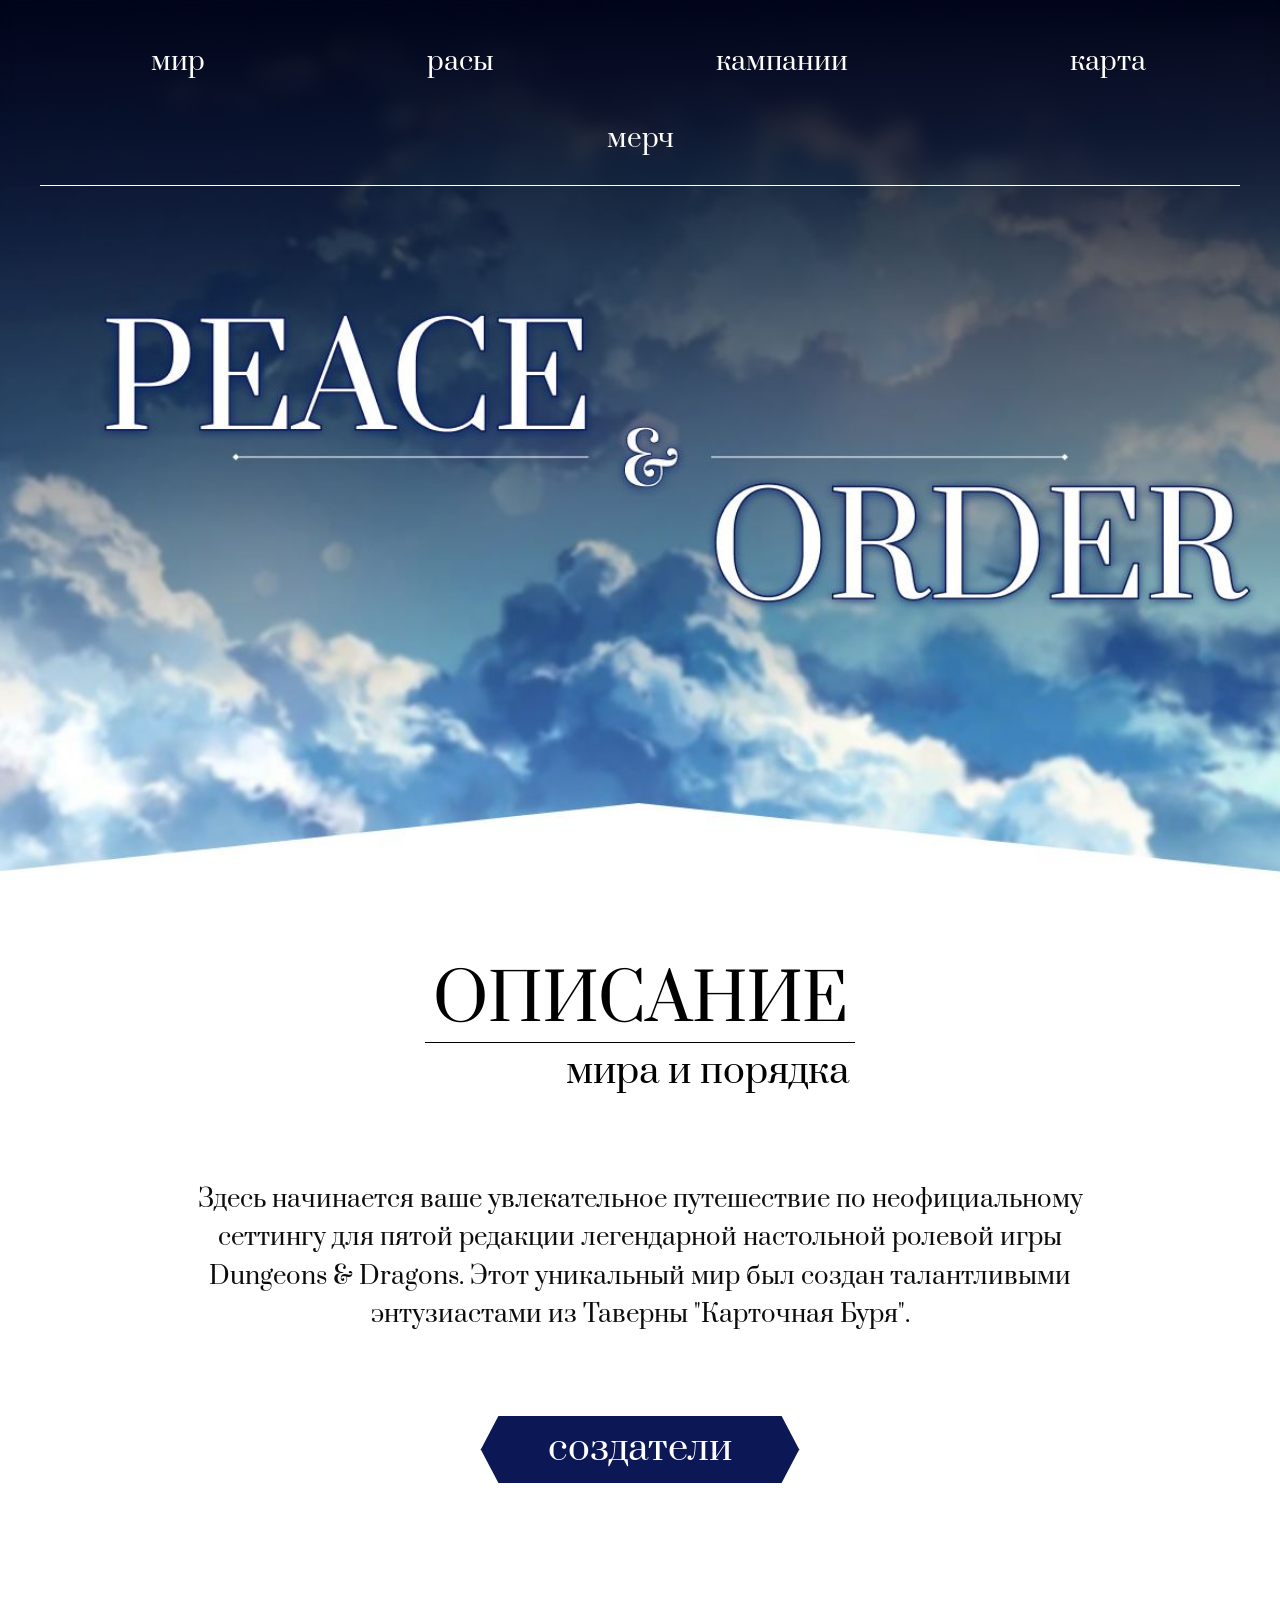
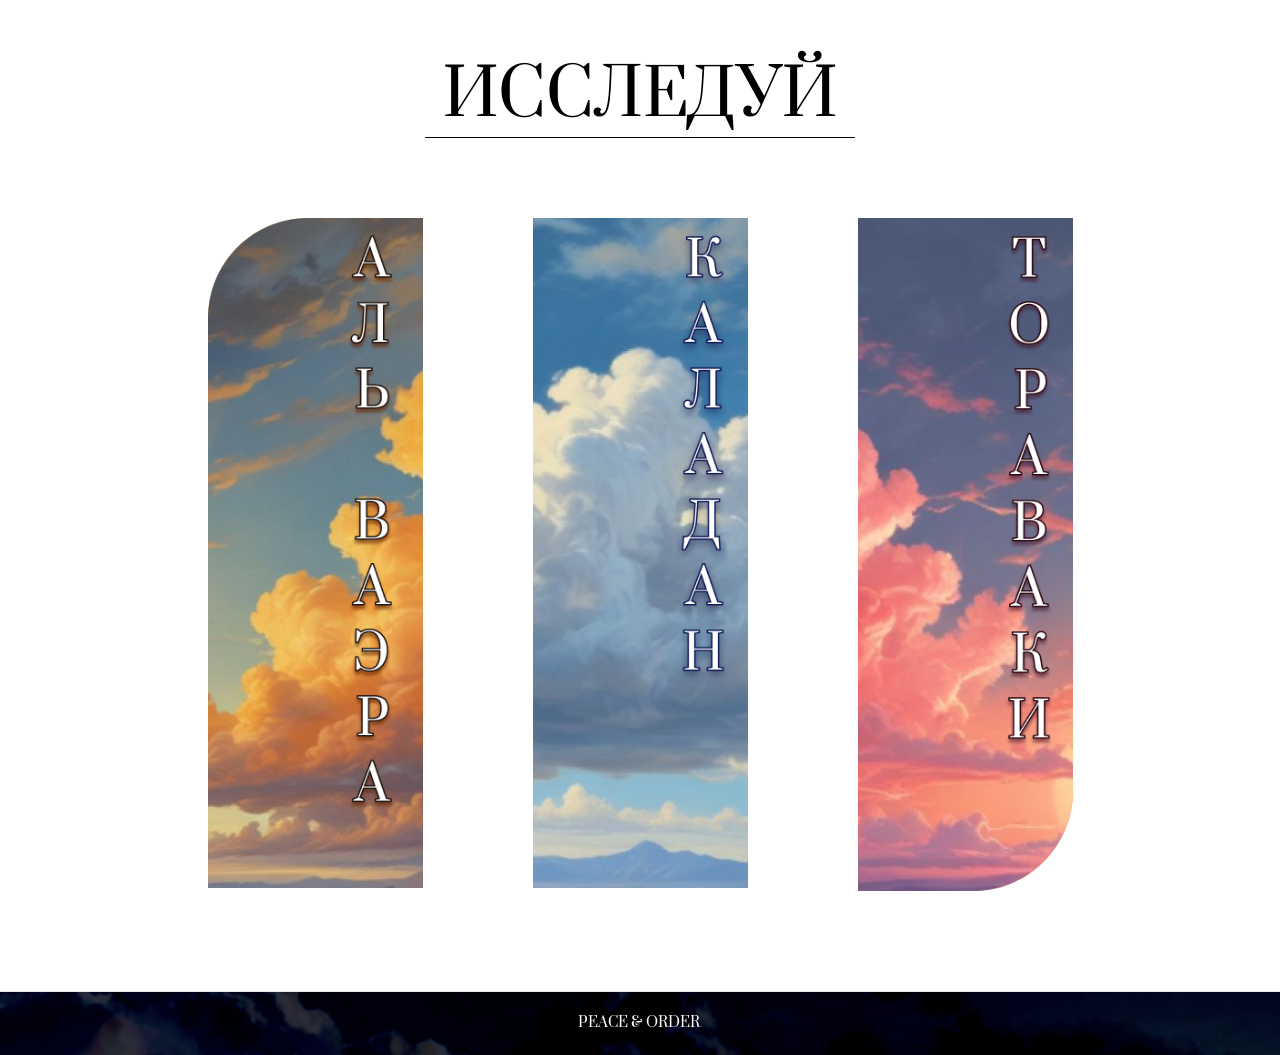
<file: index.html>
<!DOCTYPE html>
<html lang="ru">
<head>
    <meta charset="UTF-8">
    <link rel="preconnect" href="https://fonts.googleapis.com">
    <link rel="preconnect" href="https://fonts.gstatic.com" crossorigin>
    <link href="https://fonts.googleapis.com/css2?family=Prata&display=swap" rel="stylesheet">
    <link rel="stylesheet" href="./static/style.css">

    <script defer src="./js/main.js"></script>

    <title>Главная</title>
</head>
<body>

    <header class="header" id="header">
       <div class="header__container">
            <nav class="nav" id="nav">
                
            <div class="dropdown">
              <div class="box-wrap">
              <button class="dropbtn"> мир </button>
              <div class="box">
                <div class="dropdown-content">
                  <a href="#">Аль'Ваэра</a>
                  <a href="#">Каладан</a>
                  <a href="#">Тораваки</a>
                </div>
              </div>
              </div>
            </div>
                <a class="nav__link" href="./races.html">расы</a>
                <div class="dropdown">
                  <div class="box-wrap">
              <button class="dropbtn"> кампании </button>
              <div class="box">
              <div class="dropdown-content">
                <a href="#">Братья по оружию</a>
                <a href="#">Забытые пески</a>
                <a href="#">Путешествие по нитям</a>
              </div>
            </div>
            </div>
            </div>
                <a class="nav__link" href="#">карта</a>
                <a class="nav__link" href="#">мерч</a>
            </nav>
          </div>
          <div class="create-line-header"></div>
    </header>

    <div class="intro" id="intro">
        
        <div class="container">
                
            </div>
        </div>
  
    </div><!-- /.intro -->

    <section class="section" id="about">
        <div class="container">
      
          <div class="section__header">
            <h3 class="section__subtitle">ОПИСАНИЕ</h3>
            <div class="create-line-section"></div>
            <h2 class="section__title">мира и порядка</h2>
            <div class="section__text">
              <p>Здесь начинается ваше увлекательное путешествие
                по неофициальному сеттингу для пятой редакции
              легендарной настольной ролевой игры 
              Dungeons & Dragons. Этот уникальный мир был создан 
              талантливыми энтузиастами из Таверны "Карточная Буря".
            </div>

          <a href="https://taplink.cc/taverncardtempest" class="button ribbon-outset border">создатели</a>

          </div>
        </div>
      </section>

      <section class="section" id="worlds">
        <div class="container">
      
          <div class="section__header">
            <h3 class="section__subtitle">ИССЛЕДУЙ</h3>
            <div class="create-line-section"></div>
            

            <div class="card">
              <div class="card__item">
                <div class="card__inner__vaero">
                <div class="card__img__vaero">
                  <img src="./static/images/ALVAERA.png" alt="">
                </div>
              </div>
              </div>
              <!-- /.card__item -->
        
              <div class="card__item">
                <div class="card__inner">
                  <div class="card__img">
                    <img src="./static/images/KALADAN.png" alt="">
                  </div>
                </div>
                </div><!-- /.card__item -->
        
              <div class="card__item">
                <div class="card__inner__toravaki">
                  <div class="card__img__toravaki">
                    <img src="./static/images/TORAVAKI.png" alt="">
                  </div>
                </div>
              </div><!-- /.card__item -->
        
          </div><!-- /.card_1 -->

          </div>
        </div>
      </section>


      <!--Footer-->
<footer class="footer">
  <div class="container">

    

    </div> <!--/.footer__inner-->

    <div class="copyright">
        <span>PEACE & ORDER</span>.
    </div>

  </div> <!-- Container -->
</footer>
          

</body>
</html>
</file>
<file: static/style.css>
html, body {
	font-family: 'Prata', serif;
  font-weight: 400;
  font-style: normal;

  line-height: 1.6;

	margin: 0;
}

*,
*:before,
*:after {
  box-sizing: border-box;
}

h1, h2, h3, h4, h5, h6 {
  margin: 0;
}

hr {
  display: block;
  widows: 100%;
  height: 1px;
  margin: 40px 0;

  border: 0;
  background-color: #e5e5e5;

}



/* Container */
.container {
  max-width: 1200px;
  padding: 0 15px;
  margin: 0 auto;
}

/* Intro */

.intro {
  display: flex;
  flex-direction: column;
  justify-content: center;
  width: 100%;
  height: 100vh;
  min-height: 820px;
  position: relative;;

  background: url("../static/images/background_intro.jpg") center no-repeat;
  -webkit-background-size: cover;
  background-size: cover;
}

/* Header */
.header{
  position: fixed;
  top: 0;
  left: 0;
  width: 100%;
  z-index: 9999;
  transition: box-shadow .3s;
  backdrop-filter: blur(8px);
  -webkit-backdrop-filter: blur(8px);
}

.header__container {
  padding-top: 15px;
  padding-bottom: 15px;
  margin: 0 auto;

  justify-content: space-between;
  align-items: center;
  transition:  padding-top .3s,  padding-bottom .3s;
}

.header_mini {
  background-color: rgb(3, 9, 41, 70%);
  box-shadow: 0px 0px 30px -11px rgba(0,0,0,0.8);
}

.header_mini .header__container {
  padding-top: 0px;
  padding-bottom: 0px;
}

.header_mini .dropdown-content {
  background: linear-gradient(#030929 5px, rgba(41, 59, 81, 0.7));
}

/* Nav */
.nav {
  font-size: 26px;
  text-align: center;
}

.create-line-header {
  width: 1200px;
  border-top: 1px solid #ffffff;
  display: block;
  margin-left: auto;
  margin-right: auto
}

.nav__link {
  display: inline-block;
  vertical-align: middle;
  font-weight: 400;
  margin: 15px 100px 10px;


  color: #fff;
  text-decoration: none;

  transition: color .1s linear;
}

.nav__link:hover {
  color: #a6cbe6;
}

.nav__link:hover:after,
.nav__link.active:after {
  opacity: 1;
}

.nav__link:active {
  color: #a6cbe6;
}

.dropdown {
  overflow: hidden;
  display: inline-block;
  vertical-align: middle;
  font-weight: 400;
  margin: 15px 100px 10px;

  transition: color .1s linear;
}

.dropdown .dropbtn {
  font-size: 26px;  
  border: none;
  outline: none;
  color: white;
  padding: 14px 16px;
  background-color: inherit;
  font-family: 'Prata', serif;
  font-weight: 400;
  font-style: normal;
  margin: 0;
}

.dropdown :hover:after,
.dropdown .active:after {
  opacity: 1;
}

.dropdown :active {
  color: #a6cbe6;
}

.dropdown :hover {
  color: #a6cbe6;
}

.dropdown-content {
  display: none;
  position: absolute;
  background: linear-gradient(#030929 27px, #293b5100);
  min-width: 160px;
  box-shadow: 0px 8px 16px 0px rgba(0, 0, 0, 0.2);
  z-index: 1;
  border-radius: 30px 30px;
}

.dropdown-content a {
  float: none;
  color: rgb(255, 255, 255);
  padding: 12px 16px;
  text-decoration: none;
  display: block;
  text-align: left;
  border-radius: 30px 30px;
}

.dropdown:hover .dropdown-content {
  display: block;
}

.box {
  opacity: 0;
  transition: all 0.4s ease;
}

.box-wrap:hover .box {
  opacity: 1;
}

/* Section */
.section {
  padding: 50px 50px;
}

.section__header {
  width: 100%;
  max-width: 950px;
  margin: 0 auto 50px;

  text-align: center;
}

.section__subtitle {
  font-size: 64px;
  font-weight: 400;
  color: #000000;
  margin-bottom: 30px;
}

.section__title {
  font-size: 36px;
  font-weight: 400;
  color: #000000;
  margin-left: 135px;
}

.create-line-section {
  width: 430px;
  border-bottom: 1px solid #000000;
  margin-left: auto;
  margin-right: auto;
  margin-top: -40px;
}

.section__text {
  font-size: 24px;
  color: #0c0c0c;
  margin-top: 80px;
  margin-bottom: 80px;
}

/* General Button Style */

.button {
  position: relative;
  display: block;
  background: transparent;
  width: 300px;
  height: 80px;
  line-height: 68px;
  text-align: center;
  font-size: 36px;
  text-decoration: none;
  color: #ffffff;
  margin: 40px auto;
  font-family: 'Prata', serif;
  font-weight: 400;
  font-style: normal;
  box-sizing: border-box;
}
.button:before,
.button:after {
  position: absolute;
  content: '';
  width: 300px;
  left: 0px;
  height: 34px;
  z-index: -1;
}

.button:before {
  transform: perspective(15px) rotateX(3deg);
  background: #0C1855
}
.button:after {
  top: 35px;
  transform: perspective(15px) rotateX(-3deg);
  background: #0C1855;
}

/* Button Border Style */

.button.border:before {
  border-bottom: none; /* to prevent the border-line showing up in the middle of the shape */
}
.button.border:after {
  border-top: none; /* to prevent the border-line showing up in the middle of the shape */
}

/* Button hover styles */

.button.border:hover:before,
.button.border:hover:after {
  background: #0C1855;
}

.button.border:hover {
  color: #a6cbe6;
}

/* card */
.card {
  margin: 80px -15px 0;
  display: flex;
  justify-content: center;
}

.card__item {
  width: 25%;
  padding: 0 15px;
  margin: 0% 40px 0%;
}

.card__inner {
  position: relative;
  background-color: #e5e5e5;
}

.card__inner__vaero {
  position: relative;
  background-color: #e7b552;
  border-top-left-radius: 105px 105px;
}

.card__inner__toravaki {
  position: relative;
  background-color: #f68373;
  border-bottom-right-radius: 100px 100px;
}

.card__item:hover .card__img {
  transform: translate3d(-10px, -10px, 0);
}

.card__item:hover .card__img__vaero {
  transform: translate3d(-10px, -10px, 0);
}

.card__item:hover .card__img__toravaki {
  transform: translate3d(-10px, -10px, 0);
}

.card__img {
  background: linear-gradient(to bottom, 
  #e5e5e5, #1c2c7c);

  transition: transform .2s linear;
}

.card__img img {
  display: block;
  max-width: 100%;
  height: auto;
  transition: opacity .1s linear;
}

.card__img__vaero {
  background: linear-gradient(to bottom, 
  #e7b552, #ffb625);

  transition: transform .2s linear;

  border-top-left-radius: 100px 100px;
}

.card__img__vaero img {
  display: block;
  max-width: 100%;
  height: auto;
  transition: opacity .1s linear;
}

.card__img__toravaki {
  background: linear-gradient(to bottom, 
  #f68373, #d15c4d);

  transition: transform .2s linear;

  border-bottom-right-radius: 105px 105px;
}

.card__img__toravaki img {
  display: block;
  max-width: 100%;
  height: auto;
  transition: opacity .1s linear;
}


/* Footer */
.footer {
  background: url("../static/images/footer.jpg") center no-repeat;
  -webkit-background-size: cover;
  background-size: cover;
}

/* Copyright */
.copyright {
  padding: 20px 0;

  border-top: 1px solid #e5e5e5;

  font-size: 14px;
  color: #333;
  text-align: center;
}
.copyright span {
  color: #ffffff;
}




@media (max-width: 1230px) {

  /* INTRO */
  .intro {
    display: flex;
    flex-direction: column;
    justify-content: center;
    width: 100%;
    height: 0vh;

    min-height: 600px;
    position: relative;
  
    /* background: url("../static/images/background_intro_mobile.png") center no-repeat;
    -webkit-background-size: cover;
    background-size: cover; */
  }

  .intro__subtitle {
    font-size: 52px;
  }

  .intro__title {
    font-size: 120px;
  }

  .create-line-header {
    width: 60%;
    border-bottom: 1px solid #ffffff;
    margin-left: auto;
    margin-right: auto;
  }

  .create-line-section {
    width: 80%;
    border-bottom: 1px solid #000000;
    margin-left: auto;
    margin-right: auto;
    margin-top: -40px;
  }

  .nav__link {
    margin: 35px 20px 35px;
  }

  .dropdown {
    margin: 35px 20px 35px;
  }

  .section__subtitle {
    font-size: 64px;
  }

  .section__title {
  font-size: 32px;
  font-weight: 400;
  color: #000000;
  margin-left: 400px;
}

.nav {
  font-size: 37px;
}

.dropdown .dropbtn {
  font-size: 37px;  
}

}

@media (max-width: 990px) {

  /* INTRO */

  .intro__subtitle {
    font-size: 32px;
  }

  .intro__title {
    font-size: 80px;
  }

  .create-line-section {
    width: 80%;
    border-bottom: 1px solid #000000;
    margin-left: auto;
    margin-right: auto;
    margin-top: -40px;
  }

  .create-line-header {
    width: 60%;
    border-bottom: 1px solid #ffffff;
    margin-left: auto;
    margin-right: auto;
  }

  .nav__link {
    margin: 35px 20px 35px;
  }

  .dropdown {
    margin: 35px 20px 35px;
  }

}

@media (max-width: 770px) {

    /* INTRO */
    .intro {
      min-height: 650px;
    }

  /* Header */
  .header {
    padding: 10px 0;
  }

  .create-line-header {
    width: 60%;
    border-bottom: 1px solid #ffffff;
    margin-left: auto;
    margin-right: auto;
  }

  /* Nav */
  .nav {
    display: none;
    width: 100%;

    position: absolute;
    top: 100%;
    left: 0;

    background-color: #462b32;
  }

  .nav.active {
    display: block;
  }

  .nav__link {
    display: block;
    margin: 0;
    padding: 8px 20px;
  }

  .nav-toggle {
    display: block;
  }

  /* Section */
  .section {
    padding: 40px 0;
  }

  .create-line-section {
    width: 80%;
    border-bottom: 1px solid #000000;
    margin-left: auto;
    margin-right: auto;
    margin-top: -40px;
  }

  /* Card */
  .card {
    margin-top: 50px;
    justify-content: center;
  }

  .card__item {
    width: 100%;
    max-width: 410px;
    margin-bottom: 30px;
  }

  .card__item:last-child {
    margin-bottom: 0;
  }

}

@media (max-width: 575px) {

  /* INTRO */
  .intro__subtitle {
    font-size: 22px;
  }

  .create-line-header {
    width: 60%;
    border-bottom: 1px solid #ffffff;
    margin-left: auto;
    margin-right: auto;
  }

  .intro__title {
    font-size: 40px;
  }

  /* Section */
  .section__header {
    margin-bottom: 50px;
  }

  .section__subtitle {
    font-size: 20px;
  }
  .section__title {
    font-size: 24px;
  }

  .section__title:after {
    margin: 20px auto;
  }

  .create-line-section {
    width: 80%;
    border-bottom: 1px solid #000000;
    margin-left: auto;
    margin-right: auto;
    margin-top: -40px;
  }

}
</file>
